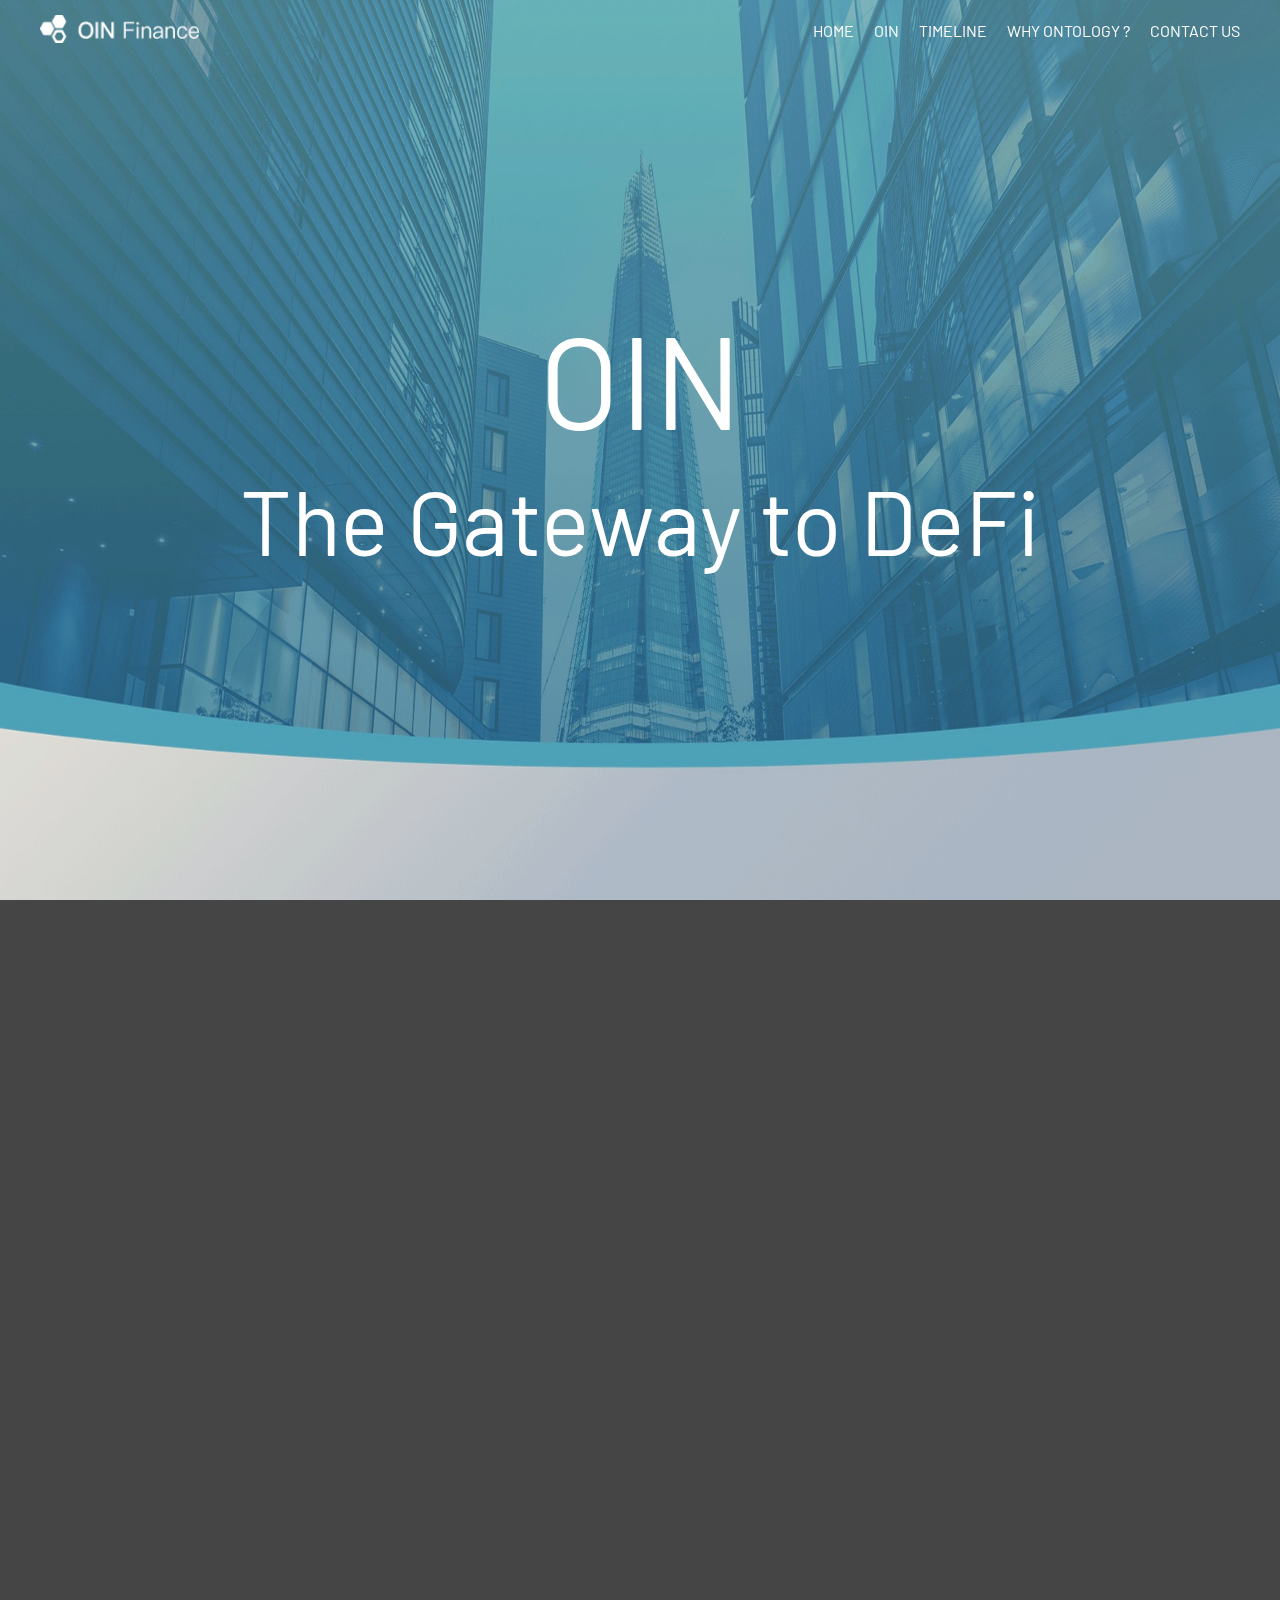
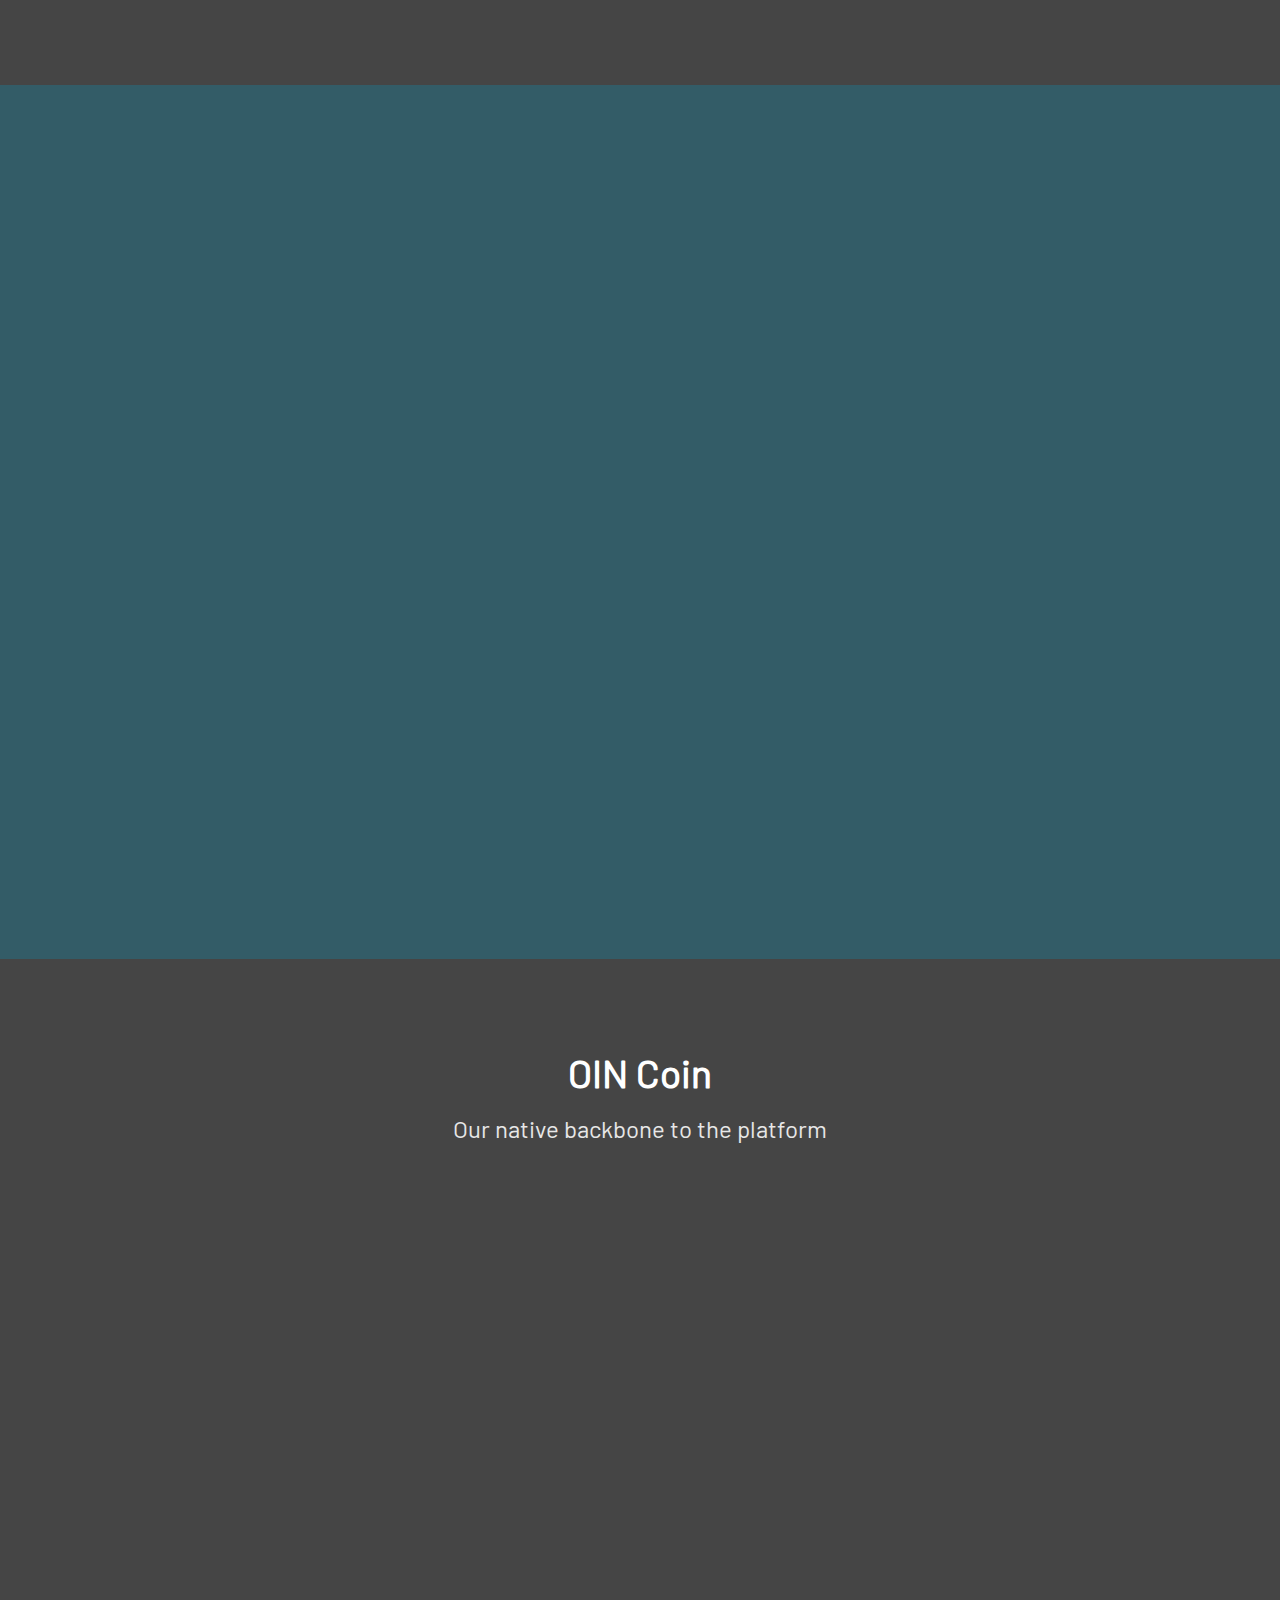
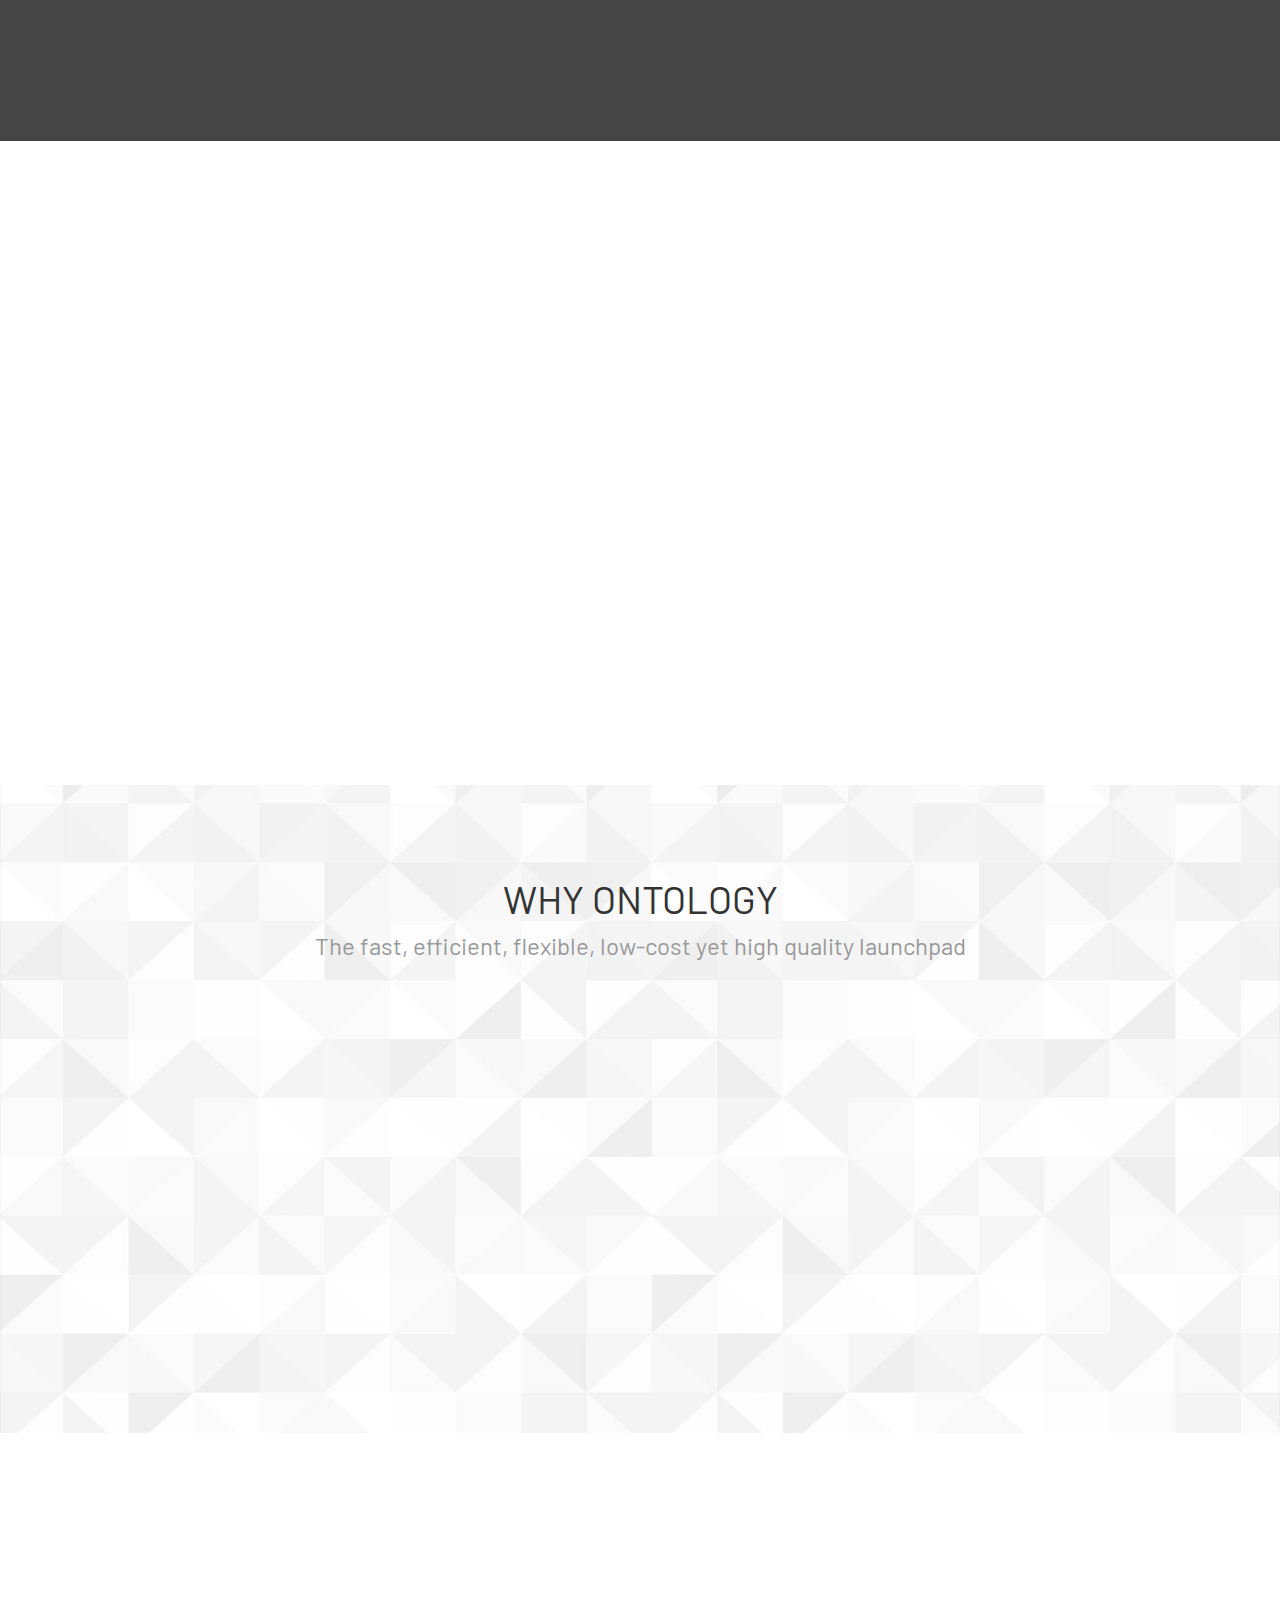
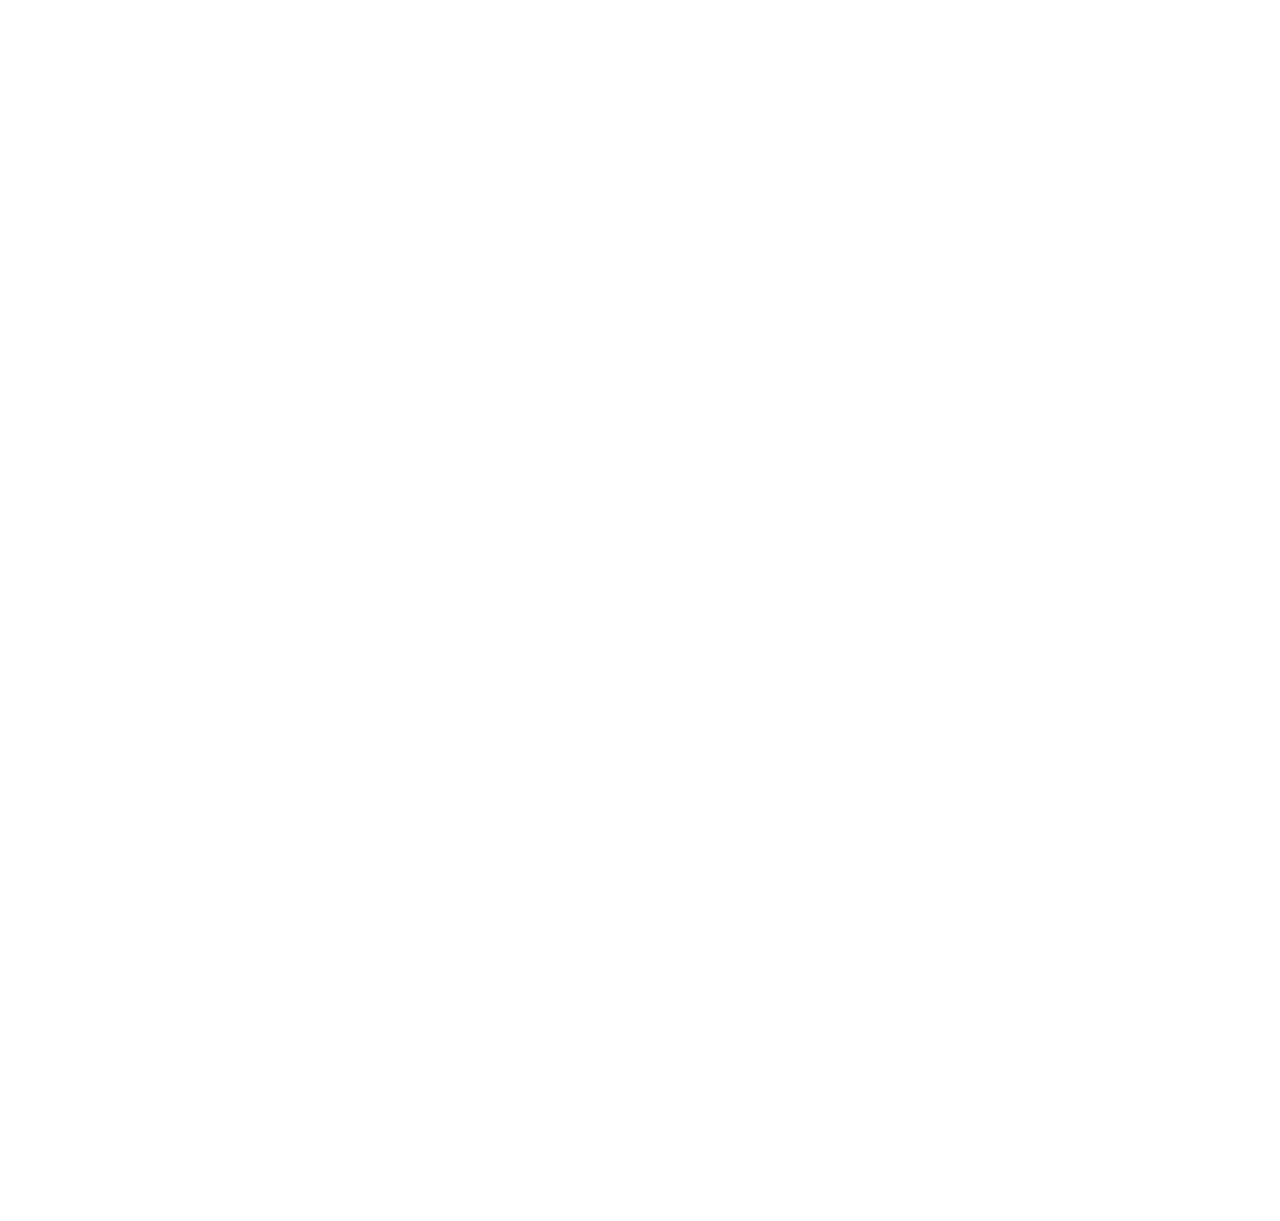
<file: oin_web/index.html>
<!DOCTYPE html>
<html>
	<head>
		<meta charset="utf-8" />
		<title></title>
		<link rel="stylesheet" type="text/css" href="css/aos.css" />
		<script src="https://apps.bdimg.com/libs/jquery/2.1.4/jquery.min.js">
		</script>
		<script src="js/aos.js"></script>
<!-- <meta name="viewport" content="width=device-width,initial-scale=1,minimum-scale=1,maximum-scale=1,user-scalable=no" /> -->
		<link rel="stylesheet" type="text/css" href="css/pc.css" />
		<!-- <link rel="stylesheet" type="text/css" href="css/mobile.css" media="screen and (min-width: 479px)" /> -->
	</head>
	<body>
		<div class="page">
			<div id="home"  class="top">
				<div class="flagtop">
					
				<div  data-aos="fade-up"  class="tabbar">
					<div class="tab_left">
						<img class="toplogo" src="./img/toplogo.png">
					</div>
					<div class="tab_right">
						<div><a href="#home">HOME</a></div>
						<div><a href="#oin">OIN</a></div>
						<div><a href="#timeline">TIMELINE</a></div>
						<div><a href="#ontology">WHY ONTOLOGY ?</a></div>
						<div><a href="#contact">CONTACT US</a> </div>
						
					</div>
				</div>
				</div>
				<div   class="content">
					
					
					<div  data-aos="fade-up" class="main_text">
						<div class="oin">OIN</div>
						<div class="explain">The Gateway to DeFi</div>
					</div>
				</div>
			</div>


	<!-- 第一页 -->
				<div id="oin" class="page_three">
					<div data-aos="fade-up" class="content">
						<div class="t_title">
							OIN Swap V1 & V2 Pool
						</div>
						<div class="t_subtitle">
							A simple provider of liquidity in a DEX package
						</div>
						<div class="three_main">
							<img src="./img/threebg.png">
							<div class="three_right">
								<div class="top_line">
									This will be the first DEX on ONT to trade ONT assets
								</div>
								<div class="top_line">
									Will follow a similar concept for UNISwap for V1, and open up to other platforms (i.e. ETH) for V2
								</div>
							</div>
						</div>
					</div>
				</div>

	<!-- 第二页 -->
				<div id="oin"  class="page_four">
					<div data-aos="fade-up" class="content">
						<div class="t_title">
							OIN-Lend
						</div>
						<div class="t_subtitle">
							The first lending platform on ONT, and the first to be cross-chain
						</div>
						<div class="four_main">
							<div class="four_left">
								<img class="f_left_img" src="img/four_left.png">
								<div class="f_explain_box">
									<div class="f_text">
										OIN-Chain is a Layer 2 Protocol.
									</div>
									<div class="f_text">
										Its first use case will be the cross-chain function of Ethereum assets to the Ontology ecosystem
									</div>
								</div>
							</div>

							<div class="four_right">
								<img class="f_right_img" src="img/four_right.png">
								<div class="f_explain_box longwidth">
									<div class="f_text longwidth">
										The OIN-DAO is the issuer of our native tokens, the OIN and USDO
									</div>
									<div class="f_text longwidth">
										Its first use case will be the cross-chain function of Ethereum assets to the Ontology ecosystem
									</div>
									<div class="f_text borderDark longwidth">
										Directive is to:
									</div>
									<div class="f_text longwidth">
										1. Manage and stabilize the USDO and thus the lending market
									</div>
									<div class="f_text longwidth">
										2. Govern the OIN platform and its constituents (E.g. set the ratio of payouts between staking and liquidity
										mining rewards)
									</div>
								</div>
							</div>
						</div>
					</div>
				</div>
	<!-- 第三页 -->
				<div   class="six_page">
					<div class="t_title">
						OIN Coin
					</div>
					<div class="t_subtitle">
						Our native backbone to the platform
					</div>
					<div data-aos="fade-up" class="content">
						<div class="six_main">
							<div class="six_view six1">
								 <img src="img/5.svg" >
								 <div class="six_title">COIN</div>
								 <div class="six_subtitle">
									 Used as collateral rewards, governance, and clearing compensation
									 
									</div>
							</div>
							<div class="six_view six2">
								 <img src="img/6.svg"  >
								 <div class="six_title">USDO</div>
								 <div class="six_subtitle">
									  The goal of the OIN-DAO is to ensure the stability of USDO’s peg to the US Dollar
									
									
							</div>
							</div>
							<div class="six_view six3">
								 <img src="img/7.svg">
								 <div class="six_title">SWAP</div>
								 <div class="six_subtitle">
									 Can be used to build liquidity pools on OIN-Swap
									 </div>
									
							</div>
							<div class="six_view six4">
								 <img src="img/8.svg" >
								 <div class="six_title  six_subtitle_color"> ISSUE&BURN</div>
								 <div class="six_subtitle six_subtitle_color ">
									When the market experiences a flash crash that results in the system becoming insolvent, it will issue and burn OIN on the market to maintain the USDO peg
									</div>
							</div>
						</div>
					</div>
				</div>
	<!-- 第四页 -->
				<div  data-aos="fade-up" class="five_page">
				
					<div class="content five_page_content">
						<div class="five_left">
							<view class="five_left_content">
								<view class="five_title">
									USDO
								</view>
								<view class="five_subtitle">
									Our native backbone to our financial services
								</view>
							</view>
						</div>
						<div class="five_right">
							<div class="five_list fivebg1">
								<img  src="img/1.svg" class="five_icon">
								<div class="five_explain">
									A USD stable coin with ONT as the collateral, backed by the Ontology PoS network and the great liquidity of ONT
								</div>
							</div>
							<div class="five_list">
								<img src="img/2.svg" class="five_icon">
								<div class="five_explain">
									The first decentralized stable coin on the ONT network
								</div>
							</div>
							<div class="five_list">
								<img style="width: 100px;height: 62px;" src="img/3.svg" class="five_icon">
								<div class="five_explain">
									
									ONT holders can collateralize their ONT to generate USDO
								</div>
							</div>
							<div class="five_list fivebg2">
								<img src="img/4.svg" class="five_icon">
								<div class="five_explain " style="padding-right: 20px;" >
									Clearing circuit breaker initially set at 180% collateralization
								</div>
							</div>
						</div>
					</div>
				</div>
			
			<div  id="ontology"  class="center">


				<div  data-data-aos="fade-up" data-aos-duration="600" class="content">
					<div class="c_title">
						WHY ONTOLOGY
					</div>
					<div class="c_explain">
						The fast, efficient, flexible, low-cost yet high quality launchpad
					</div>
					<div  data-aos="fade-up"  class="list_warp">
						<div class="list_view">
							<div class="list_left">
								<div class="list_title">UNCONGESTED NETWORK</div>
								<div class="list_subtitle bigsize"> 1 second transaction times</div>
							</div>
							<div class="list_right">
								<img class="pic_1" src="./img/1png.png">
							</div>
						</div>

						<div class="list_view list_r">
							<div class="list_left">
								<div class="list_title">LOW TRANSACTION FEES</div>
								<div class="list_subtitle bigsize"> Leveraging ONT’s <1￠ USD transaction fees</div> </div> <div class="list_right">
										<img class="pic_1" src="./img/2.png">
								</div>
							</div>
							<div class="list_view">
								<div class="list_left">
									<div class="list_title">CROSS-CHAIN CAPABILITY</div>
									<div class="list_subtitle">
										ONT will natively support cross-chain capabilitiesbr
										<br>
										Opens up access to the majority of the market and their applications
									</div>
								</div>
								<div class="list_right">
									<img class="pic_1" src="./img/3.png">
								</div>
							</div>
							<div class="list_view list_r">
								<div class="list_left">
									<div class="list_title">SIMPLE USER EXPERIENCE (UI)</div>
									<div class="list_subtitle">Keeping an ergonomic experience at the forefront of our thoughts</div>
								</div>
								<div class="list_right">
									<img class="pic_1" src="./img/4.png">
								</div>
							</div>
						</div>
					</div>
				</div>
			

			

			
				<!-- 第七页 -->
				<div id="timeline">

				<div  data-aos="fade-up" class="seven_page">
					<div class="content">
						<div class="seven_title">
							TIMELINE
						</div>
						<div class="seven_pic_box">
							<img class="seven_pic" src="img/sevenpic.png">
						</div>
					</div>
				</div>

				</div>
				<!-- 第八页 -->
				<div id="contact" data-aos="fade-up" class="eight_page">
					<div class="content">
						<div class="eight_title">
							NEWSLETTER
						</div>
						<div class="eight_subtitle">
							Stays updated on the latest news from OIN DeFi and more
						</div>
						<div class="eight_footer">
							<img class="email" src="img/email.png">
							<input placeholder="your@email.com" type="text">
							<img class="forward" src="img/forward.png">
						</div>
					</div>
				</div>
				<div data-aos="fade-up" class="nine_page">
					<div class="content">
						<div class="nine_main">
							<div class="nine_left_logo">
								<img  src="img/logo.png" class="footer_logo" >
								<div style="margin-top: 6px;" class="nine_text">© OIN DeFi 2020</div>
							</div>

							<div class="footer_right">
								<div class="nine_text ninebig">HOME</div>
								<div class="nine_text">ONTOLOGY</div>
								<div class="nine_text">OIN</div>
								<div class="nine_text">TIMLINE</div>
							</div>
							<div class="footer_right">
								<div class="nine_text ninebig" > OIN TECH  </div>
								<div class="nine_text">OIN SWAP</div>
								<div class="nine_text">OIN COIN</div>
								<div class="nine_text"> USDO</div>
								<div class="nine_text">  OIN-WALLET</div>
								<div class="nine_text">    OIN-LEND </div>
							</div>
							<div class="footer_right">
								<div class="nine_text ninebig"> ABOUT</div>
								<div class="nine_text">  CONTACT US</div>
								<div class="nine_text">partners or backed by</div>
								
							</div>
					</div>

					<div class="componentsinfo">
						© 2020. All rights reserved. OIN Labs-OIN.FINANCE
					</div>
					</div>
				</div>





			</div>


	</body>
</html>
<script type="text/javascript">
AOS.init();
var dom = document.getElementsByClassName('flagtop')[0]
window.onscroll = function() {

  var scrollTop = document.documentElement.scrollTop || document.body.scrollTop;
  if(scrollTop>100){
	  
	  dom.classList.add('movetab')
  }else{
	  dom.classList.remove('movetab')
  }
// if(/AppleWebKit.*mobile/i.test(navigator.userAgent) || (/MIDP|SymbianOS|NOKIA|SAMSUNG|LG|NEC|TCL|Alcatel|BIRD|DBTEL|Dopod|PHILIPS|HAIER|LENOVO|MOT-|Nokia|SonyEricsson|SIE-|Amoi|ZTE/.test(navigator.userAgent))){ 
// if(window.location.href.indexOf("?mobile")<0){ 
// try{ 
// if(/Android|webOS|iPhone|iPod|BlackBerry/i.test(navigator.userAgent)){ 
// setActiveStyleSheet("css/mobile.css"); 
// }else if(/iPad/i.test(navigator.userAgent)){ 
// window.location.href="平板页面"; 
// }else{ 
// setActiveStyleSheet("css/mobile.css"); 
// } 
// }catch(e){} 
// } 
// } 
}
var scrWidth = window.screen.width;   //获取当前分辨率的大小
if(scrWidth > 750){   //当分辨率为1920是应该引入的css
	var headHTML = document.getElementsByTagName('head')[0].innerHTML;
	headHTML    += '<link type="text/css" rel="stylesheet" href="css/pc.css">';
	document.getElementsByTagName('head')[0].innerHTML = headHTML;
}else {  //当分辨率为1366引入的css文件
	var headHTML = document.getElementsByTagName('head')[0].innerHTML;
	headHTML    += '<link type="text/css" rel="stylesheet" href="css/mobile.css">';
	document.getElementsByTagName('head')[0].innerHTML = headHTML;
}
</script>
</file>
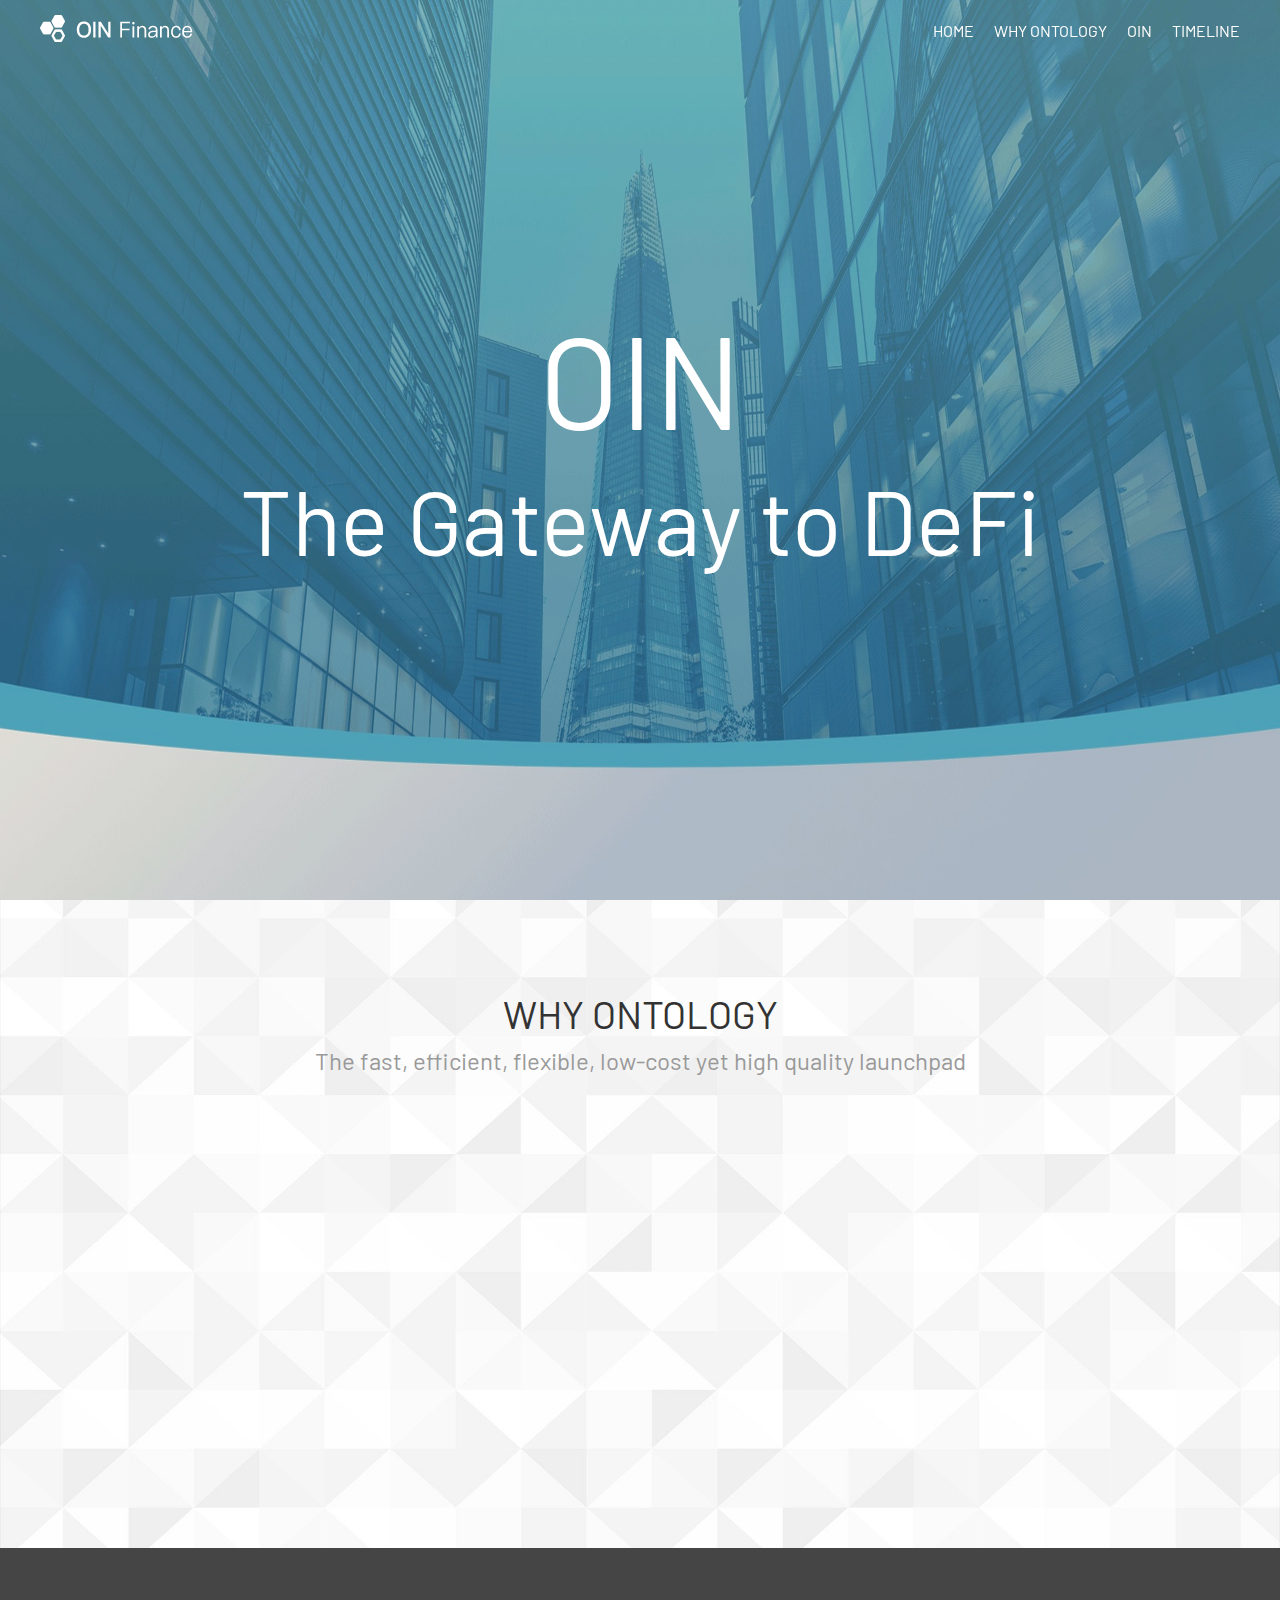
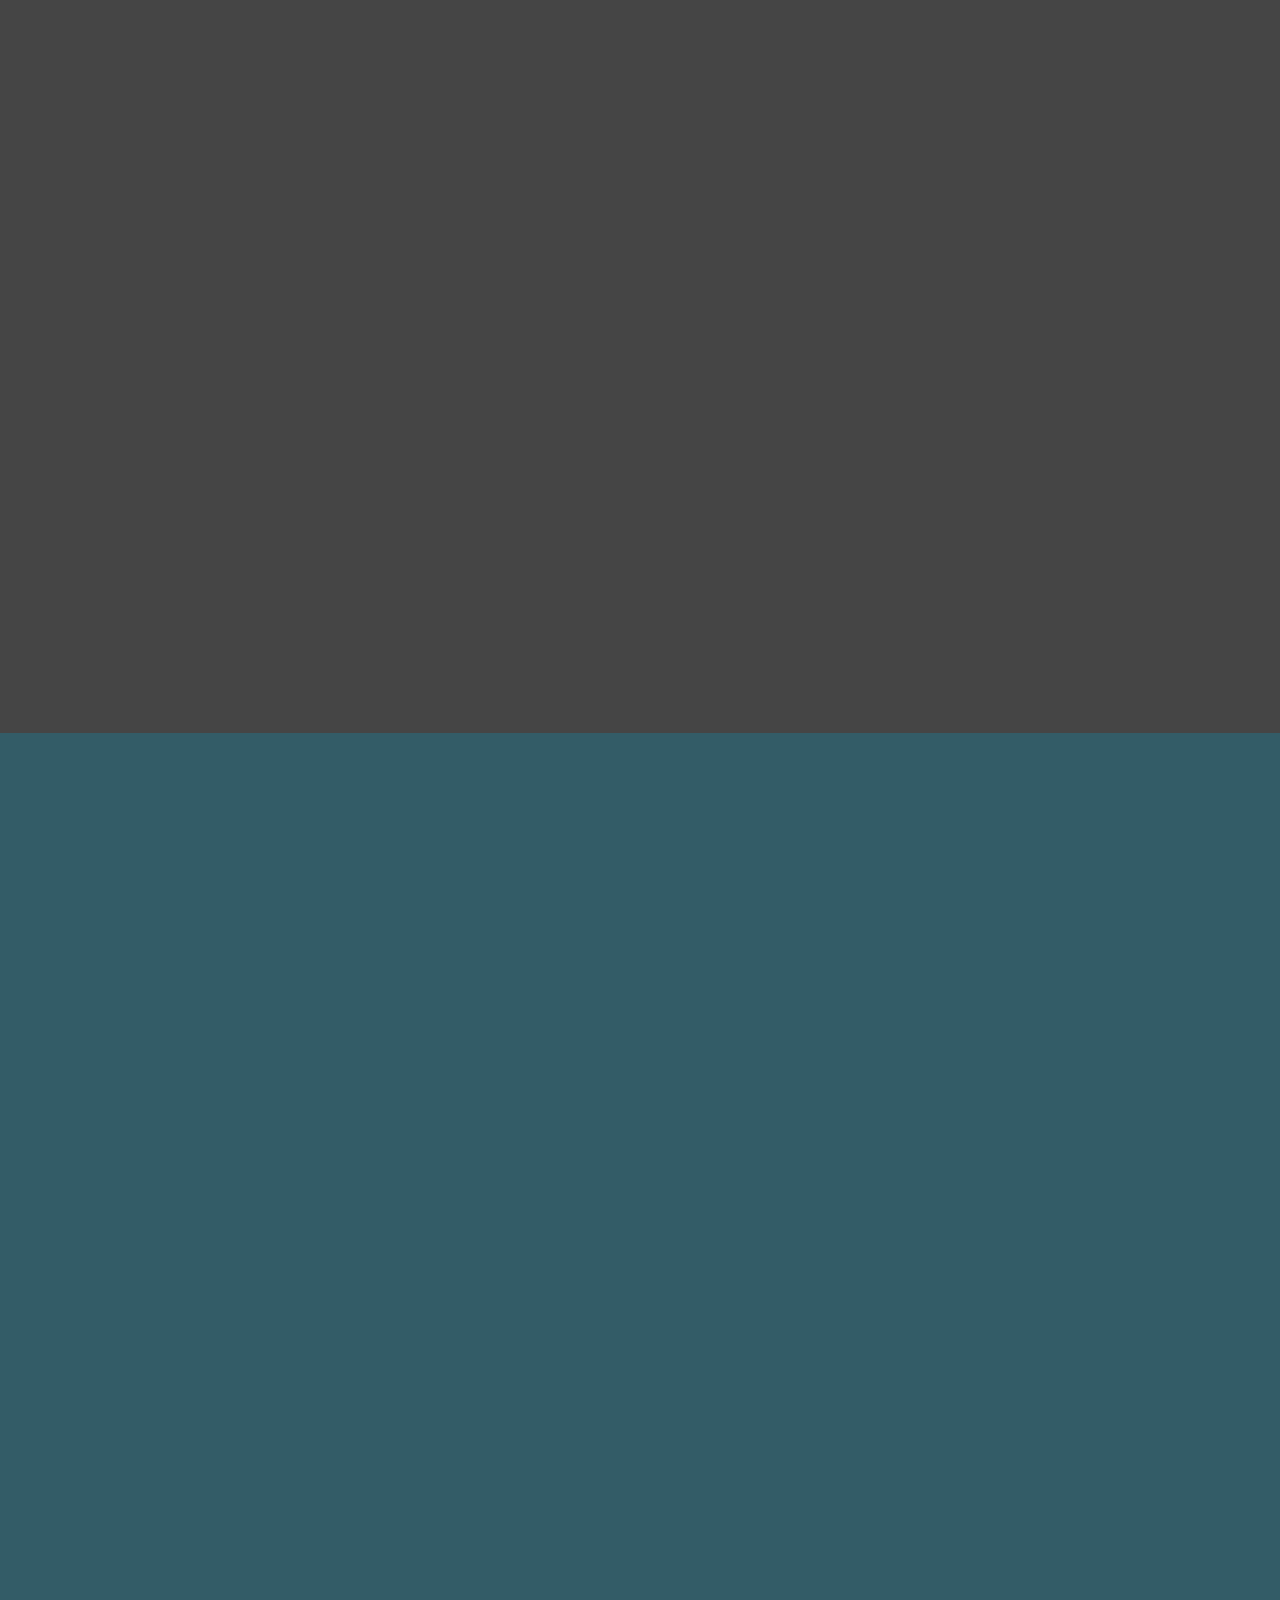
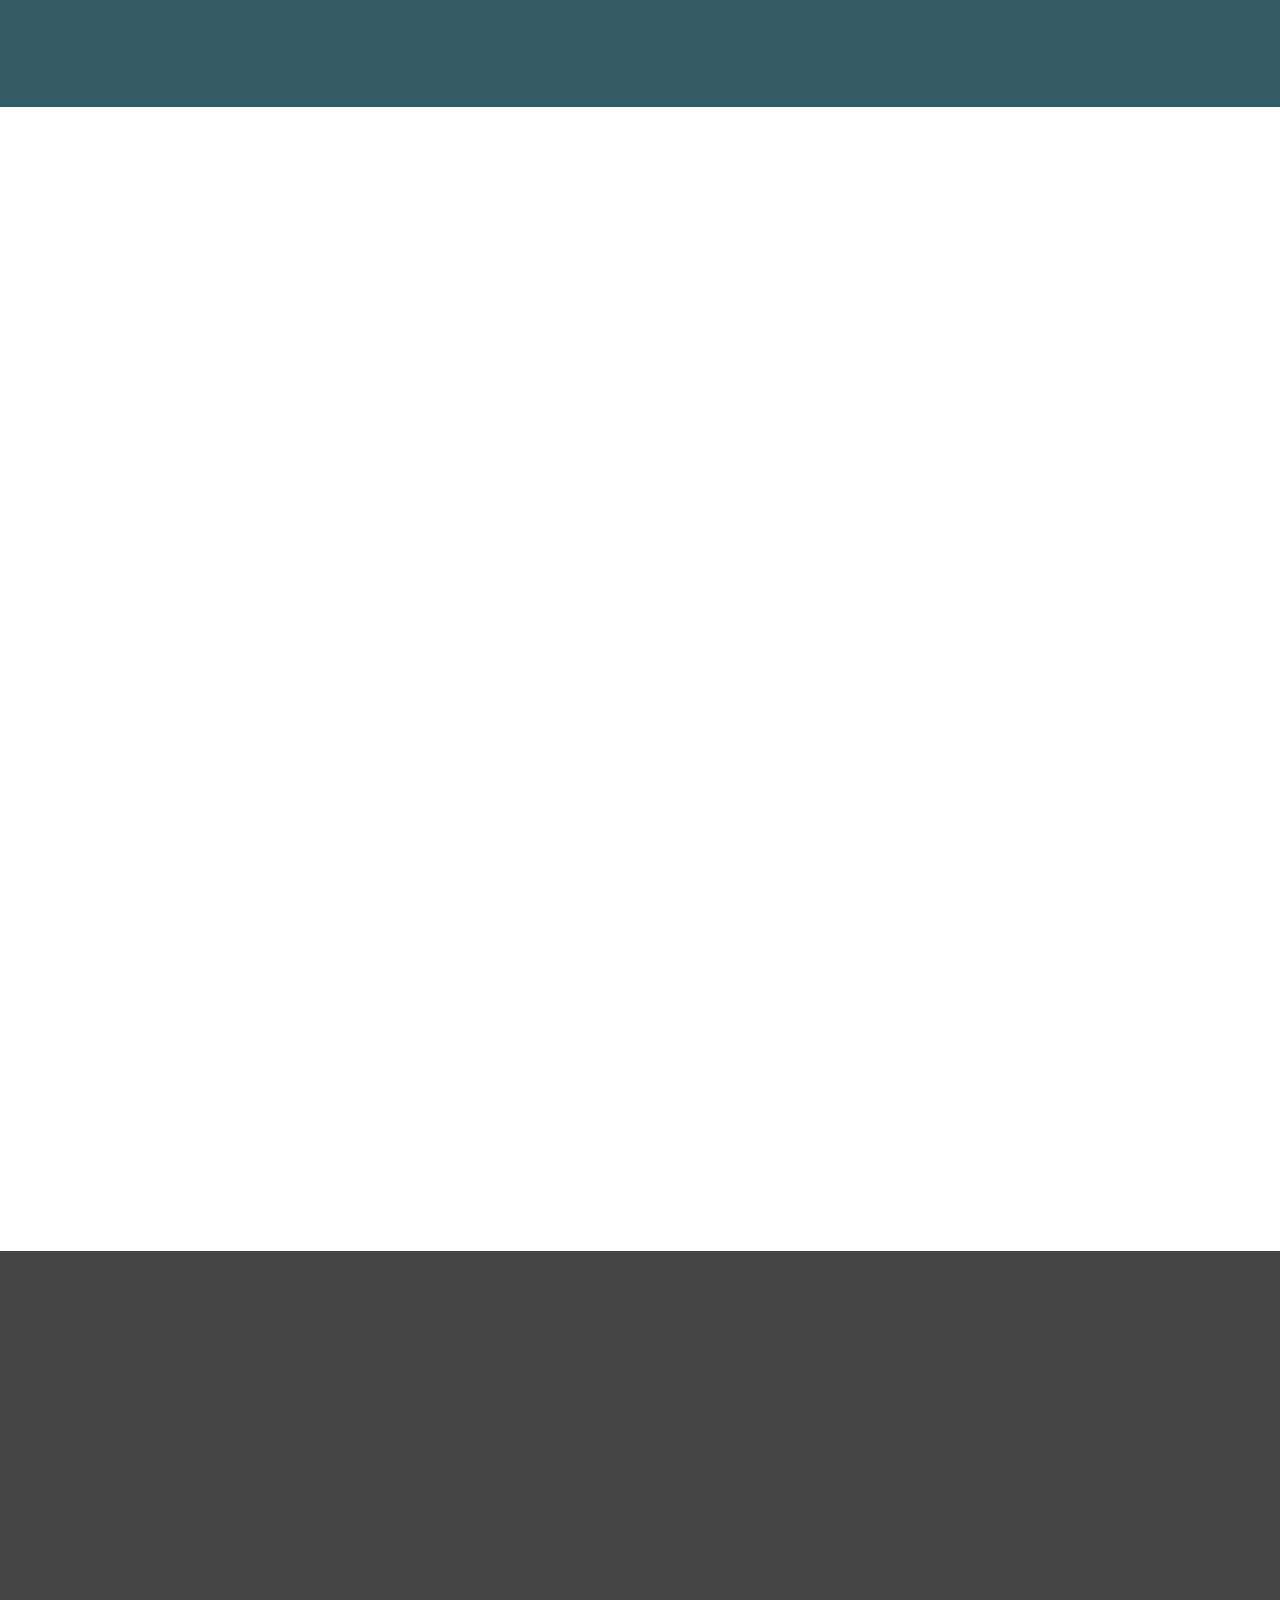
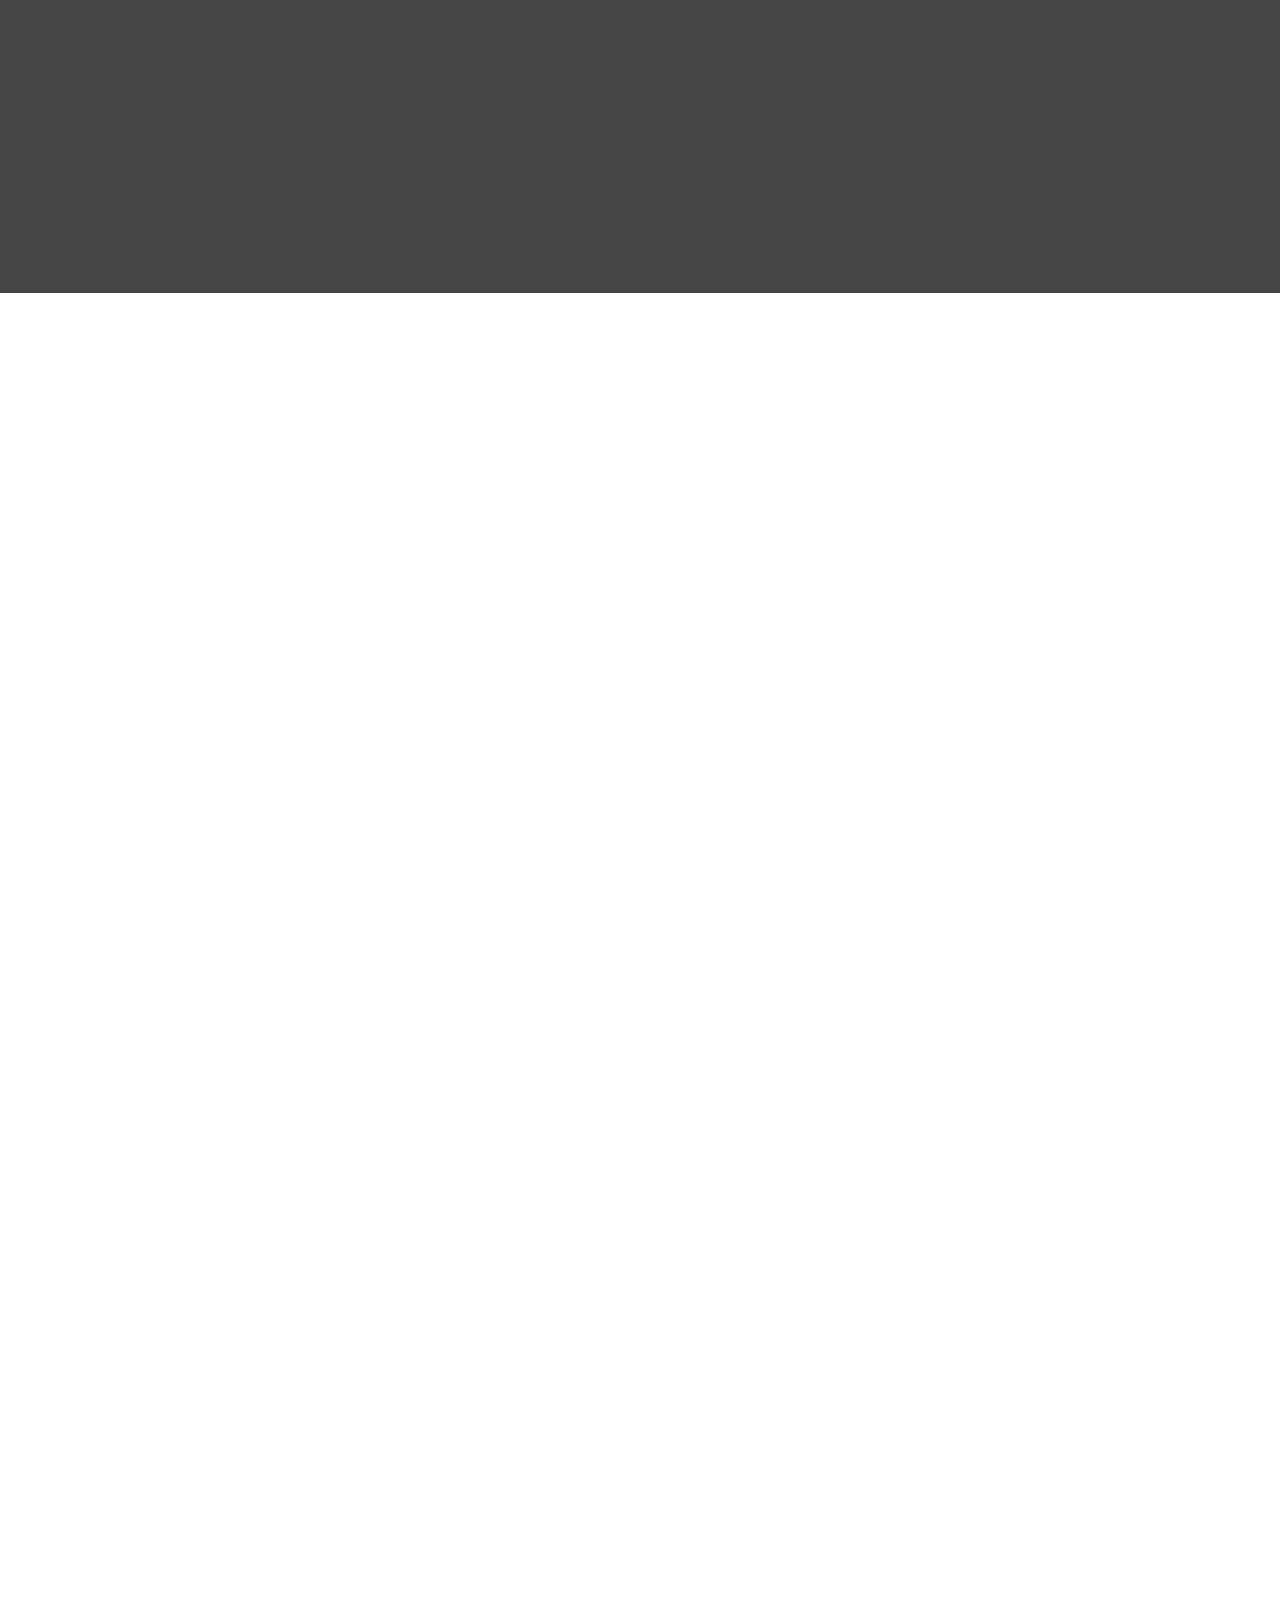
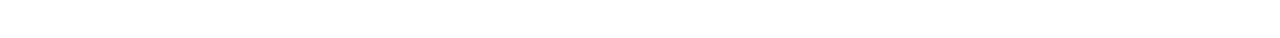
<file: oin_web/index - 副本.html>
<!DOCTYPE html>
<html>
	<head>
		<meta charset="utf-8" />
		<title></title>
		<link rel="stylesheet" type="text/css" href="css/aos.css" />
		<script src="https://apps.bdimg.com/libs/jquery/2.1.4/jquery.min.js">
		</script>
		<script src="js/aos.js"></script>

		<link rel="stylesheet" type="text/css" href="css/pc.css" media="screen and (min-width: 479px)" />
		<link rel="stylesheet" type="text/css" href="css/mobile.css" media="screen and (max-width: 479px)" />
	</head>
	<body>
		<div class="page">
			<div  class="top">
				<div   class="content">
					<div  data-aos="fade-up"  class="tabbar">
						<div class="tab_left">
							<img class=".toplogo" src="./img/toplogo.png">
						</div>
						<div class="tab_right">
							<div>HOME</div>
							<div>WHY ONTOLOGY</div>
							<div>OIN</div>
							<div>TIMELINE</div>
						</div>
					</div>
					<div  data-aos="fade-up" class="main_text">
						<div class="oin">OIN</div>
						<div class="explain">The Gateway to DeFi</div>
					</div>
				</div>
			</div>

			<div  class="center">


				<div  data-data-aos="fade-up" data-aos-duration="600" class="content">
					<div class="c_title">
						WHY ONTOLOGY
					</div>
					<div class="c_explain">
						The fast, efficient, flexible, low-cost yet high quality launchpad
					</div>
					<div  data-aos="fade-up"  class="list_warp">
						<div class="list_view">
							<div class="list_left">
								<div class="list_title">UNCONGESTED NETWORK</div>
								<div class="list_subtitle bigsize"> 1 second transaction times</div>
							</div>
							<div class="list_right">
								<img class="pic_1" src="./img/1png.png">
							</div>
						</div>

						<div class="list_view list_r">
							<div class="list_left">
								<div class="list_title">LOW TRANSACTION FEES</div>
								<div class="list_subtitle bigsize"> Leveraging ONT’s <1￠ USD transaction fees</div> </div> <div class="list_right">
										<img class="pic_1" src="./img/2.png">
								</div>
							</div>
							<div class="list_view">
								<div class="list_left">
									<div class="list_title">CROSS-CHAIN CAPABILITY</div>
									<div class="list_subtitle">
										ONT will natively support cross-chain capabilitiesbr
										<br>
										Opens up access to the majority of the market and their applications
									</div>
								</div>
								<div class="list_right">
									<img class="pic_1" src="./img/3.png">
								</div>
							</div>
							<div class="list_view list_r">
								<div class="list_left">
									<div class="list_title">SIMPLE USER EXPERIENCE (UI)</div>
									<div class="list_subtitle">Keeping an ergonomic experience at the forefront of our thoughts</div>
								</div>
								<div class="list_right">
									<img class="pic_1" src="./img/4.png">
								</div>
							</div>
						</div>
					</div>
				</div>
				<!-- 第三页 -->
				<div  class="page_three">
					<div data-aos="fade-up" class="content">
						<div class="t_title">
							OIN Swap V1 & V2 Pool
						</div>
						<div class="t_subtitle">
							A simple provider of liquidity in a DEX package
						</div>
						<div class="three_main">
							<img src="./img/threebg.png">
							<div class="three_right">
								<div class="top_line">
									This will be the first DEX on ONT to trade ONT assets
								</div>
								<div class="top_line">
									Will follow a similar concept for UNISwap for V1, and open up to other platforms (i.e. ETH) for V2
								</div>
							</div>
						</div>
					</div>
				</div>

				<!-- 第四页 -->
				<div  class="page_four">
					<div data-aos="fade-up" class="content">
						<div class="t_title">
							OIN-Lend
						</div>
						<div class="t_subtitle">
							The first lending platform on ONT, and the first to be cross-chain
						</div>
						<div class="four_main">
							<div class="four_left">
								<img class="f_left_img" src="img/four_left.png">
								<div class="f_explain_box">
									<div class="f_text">
										OIN-Chain is a Layer 2 Protocol.
									</div>
									<div class="f_text">
										Its first use case will be the cross-chain function of Ethereum assets to the Ontology ecosystem
									</div>
								</div>
							</div>

							<div class="four_right">
								<img class="f_right_img" src="img/four_right.png">
								<div class="f_explain_box">
									<div class="f_text">
										The OIN-DAO is the issuer of our native tokens, the OIN and USDO
									</div>
									<div class="f_text">
										Its first use case will be the cross-chain function of Ethereum assets to the Ontology ecosystem
									</div>
									<div class="f_text borderDark">
										Directive is to:
									</div>
									<div class="f_text">
										1. Manage and stabilize the USDO and thus the lending market
									</div>
									<div class="f_text">
										2. Govern the OIN platform and its constituents (E.g. set the ratio of payouts between staking and liquidity
										mining rewards)
									</div>
								</div>
							</div>
						</div>
					</div>
				</div>

				<!-- 第五页 -->
				<div data-aos="fade-up" class="">
					<div class="content five_page">
						<div class="five_left">

							<view class="five_left_content">
								<view class="five_title">
									USDO
								</view>
								<view class="five_subtitle">
									Our native backbone to our financial services
								</view>
							</view>
						</div>
						<div class="five_right">
							<div class="five_list fivebg1">
								<img src="img/1.png" class="five_icon">
								<div class="five_explain">
									A USD stable coin with ONT as the collateral, backed by the Ontology PoS network and the great liquidity of ONT
								</div>
							</div>
							<div class="five_list">
								<img src="img/five2.png" class="five_icon">
								<div class="five_explain">
									The first decentralized stable coin on the ONT network
								</div>
							</div>
							<div class="five_list">
								<img src="img/five3.png" class="five_icon">
								<div class="five_explain">
									
									ONT holders can collateralize their ONT to generate USDO
								</div>
							</div>
							<div class="five_list fivebg2">
								<img src="img/five4.png" class="five_icon">
								<div class="five_explain">
									Clearing circuit breaker initially set at 180% collateralization
								</div>
							</div>
						</div>
					</div>
				</div>
				<!-- 第六页 -->
				<div  class="six_page">
					<div data-aos="fade-up" class="content">
						<div class="six_main">
							<div class="six_view six1">
								 <img src="img/five2.png" >
								 <div class="six_title">OIN Coin</div>
								 <div class="six_subtitle">
									 Our native backbone to the platform
									 
									</div>
							</div>
							<div class="six_view six2">
								 <img src="img/five2.png" >
								 <div class="six_title">COIN</div>
								 <div class="six_subtitle">
									 Used as collateral rewards, governance, and clearing compensation
									
									
							</div>
							</div>
							<div class="six_view six3">
								 <img src="img/five2.png" >
								 <div class="six_title">USDO</div>
								 <div class="six_subtitle">
									 The goal of the OIN-DAO is to ensure the stability of USDO’s peg to the US Dollar
									 </div>
									
							</div>
							<div class="six_view six4">
								 <img src="img/five2.png" >
								 <div class="six_title">SWAP</div>
								 <div class="six_subtitle">
									 Can be used to build liquidity pools on OIN-Swap
									 ISSUE&BURN
									
									When the market experiences a flash crash that results in the system becoming insolvent, it will issue and burn OIN on the market to maintain the USDO peg
									</div>
							</div>
						</div>
					</div>
				</div>
				<!-- 第七页 -->
				<div data-aos="fade-up" class="seven_page">
					<div class="content">
						<div class="seven_title">
							TIMELINE
						</div>
						<div class="seven_pic_box">
							<img class="seven_pic" src="img/sevenpic.png">
						</div>
					</div>
				</div>
				<!-- 第八页 -->
				<div data-aos="fade-up" class="eight_page">
					<div class="content">
						<div class="eight_title">
							NEWSLETTER
						</div>
						<div class="eight_subtitle">
							Stays updated on the latest news from OIN DeFi and more
						</div>
						<div class="eight_footer">
							<img class="email" src="img/email.png">
							<input placeholder="your@email.com" type="text">
							<img class="forward" src="img/forward.png">
						</div>
					</div>
				</div>
				<div data-aos="fade-up" class="nine_page">
					<div class="content">
						<div class="nine_main">
							<img src="img/logo.png" class="footer_logo" >
							<div class="footer_right">
								<div class="nine_text">HOME</div>
								<div class="nine_text">ONTOLOGY</div>
								<div class="nine_text">OIN</div>
								<div class="nine_text">TIMLINE</div>
							</div>
							<div class="footer_right">
								<div class="nine_text">OIN SWAP</div>
								<div class="nine_text">OIN COIN</div>
								<div class="nine_text"> USDO</div>
								<div class="nine_text">  OIN-WALLET</div>
								<div class="nine_text">    OIN-LEND </div>
							</div>
							<div class="footer_right">
								<div class="nine_text">  CONTACT US</div>
								
							</div>
						</div>
					<div class="componentsinfo">
						© 2020. All rights reserved. OIN Labs-OIN.FINANCE
					</div>
					</div>
				</div>





			</div>


	</body>
</html>
<script type="text/javascript">
AOS.init();

</script>
</file>
<file: oin_web/css/pc.css>
*{
padding: 0;
margin: 0;

}

a:link,
a:visited,

a{
  color: #fff;
  text-decoration: none;
}
@font-face{
    font-family: 'Barlow-Regular';  src: url('./Barlow-Regular.woff2');
  
}
body{
	 font-family:'Barlow-Regular';
	overflow-x: hidden;
}
.top{
	width: 100vw;
	height: 100vh;
	background: url('../img/banner.jpg') no-repeat;
	background-size: 100% 100%;
}
.content{
	width: 1200px;
	margin: 0 auto;
}
	
.tabbar{
	width: 1200px;
	margin: 0 auto;
	padding: 15px 0;
	display: flex;
	align-items: center;
	justify-content: space-between;
	color: #fff;
	background: 0;
	font-size: 16px;
	transition: all 0.6s ease-in-out;
}
.flagtop{
	z-index: 100;
	position: fixed;
	top: 0;
	width: 100%;
}
.movetab{
	
	/* width: 100%; */
/* 	position: fixed;
	top: 0; */
	background: rgba(0,0,0,.7);
	color: #333333;
	transition: all 0.8s ease-in-out;
}
.toplogo{
	width: 160px;
	height: 28px;
}
.tab_right{
	display: flex;
}
	
.tab_right div{
	cursor: pointer;
	margin-left: 20px;
	transition: all 0.3s ease-in-out;
}
.tab_right div:hover{
	color: #e6e6e6;
	transition: all 0.3s ease-in-out;
}
.main_text{
	text-align: center;
	color: #fff;
	position: absolute;
	width: 100%;
	left: 0;
	right: 0;
	margin:  auto;
	
	top: calc(50vh - 150px) ;
	/* margin-top: calc(50% - 116px); */
	/* margin-top: 37vh; */
}
.oin{
	font-size: 8.125rem;
}
.explain{
	margin-top:1vh;
	font-size: 5.6875rem;
}


/* 第二块区域 */
.center{
	width: 100vw;
	
	background: url('../img/gezi.jpg') no-repeat;
	background-size: 100% 100%;
}
.c_title{
	text-align: center;
	padding-top: 10vh;
	color: #333;
	font-size: 2.425rem;
}
.c_explain{
	text-align: center;
	font-size: 1.5rem;
	color: #999;
	margin-top: 1vh;
}
.list_warp{
	padding: 0 2.5rem;
	padding-bottom: 12vh;
	
	margin-top: 3vh;
	display: flex;
	justify-content: space-between;
	flex-wrap: wrap;
}
.list_view{
	margin-top: 8vh;
	width: 50%;
	display: flex;
	align-items:center;
}
.list_r{
	justify-content:flex-end;
}
.list_left{
	width: 60%;
}
.pic_1{
	width: 8vh;
	height:8vh;
}
.list_left{
	margin-right:1.9vw;
}
.list_title{
	font-weight: bold;
	color: rgb(66, 149, 200);
}
.list_subtitle{
	font-size: 1.0625rem;
	margin-top: 1.25rem;
	color: #666;
	/* font-weight: bold; */
}
	
.bigsize{
	/* font-weight: bold; */
}
/* 第三部分 */
.page_three{
	/* height: 100vh; */
	padding-bottom: 9vh;
	background: rgb(69,69,69);
}
.six_page{

	background: rgb(69,69,69);
}
.three_main{
	justify-content: center;
	margin-top: 10vh;
	display: flex;
	
}
.three_main img{
	width: 850px;
	height: 430px;
	margin-right: 40px;
}

@media screen and  (min-width:300px) and (max-width:900px) {
    .three_main {
        flex-wrap: wrap;
    }
}
.three_right{
	padding-top: 30px;
	color: #fff;
	width: 300px;

}

.top_line{
	margin-top: 50px;
	position: relative;
}
.top_line::after{
	content: '';
	position: absolute;
	top: -10px;
	width: 70px;
	height: 2px;
	left: 0;
	background: rgb(51,92,103);
}
.borderDark{
	top: 10px;
	position: relative;
}
.borderDark::after{
	content: '';
	position: absolute;
	width: 70px;
	height: 2px;
	top: -8px;
	left: 0;
	background: #333;
}
.t_title{
	padding-top: 10vh;
	color: #fff;
	font-size: 2.425rem;
	font-weight: bold;
	text-align: center;
}
.t_subtitle{
	color: #e7e7e7;
	margin-top: 2vh;
	text-align: center;
	font-size: 1.5rem;
}
.page_four{
	background: rgb(51,92,103) ;
	padding-bottom: 5vh;
}
.f_left_img{
	width: 600px;
	height: 293px;
}
.f_right_img{
	width: 600px;
	height: 290px;
}
.four_main{
	margin-top: 10vh;
	justify-content: center;
	display: flex;
	padding-bottom:8vh;
}
@media screen and  (min-width:300px) and (max-width:900px) {
    .four_main {
        flex-wrap: wrap;
    }
}
.four_left{
	margin-right:4vh ;
}

.f_explain_box{
	margin: 0 auto;
	padding-left: 30px;
	text-align: left;
	/* padding-left: 100px; */
	width: 300px;
	text-align: center;
	color: #fff;
}
.f_text{
	text-align: left;
	width: 300px;
	font-size: 17px;
	margin-top: 10px;
}
.longwidth{
	width: 600px;
	
}

.five_page{
	background: url('../img/fivebg.jpg') ;
	padding: 8vh 0 ;

   
}

.five_page_content{
	
	display: flex;
	/* justify-content: center; */
}
.five_left{
	width: 50%;
}
.five_right{
	width: 50%;
}
.five_left{
	/* background: url('img/fivebg.png') no-repeat; */
	background: url(../img/fivebg.png);
	background-size: 100% 100%;
	height: 500px;
	position: relative;
}
.five_left_content{
	width: 250px;
	position: absolute;
	left: 0;
	right: 0;
	height: 100px;
	bottom: 0;
	top: 0;
	margin: auto;
}
.five_title{
	position: relative;
	display: block;
	color: #333333;
	font-size: 34px;
	font-weight: bold;
}
.five_title::after{
	content: '';
	position: absolute;
	width: 70px;
	height: 2px;
	bottom: -8px;
	left: 0;
	background: rgb(51,92,103);
}
.five_right{
	flex-wrap: wrap;
	display: flex;
	
}
.five_list{
	background: #fff;
	text-align: center;
	width: 50%;
	height: 250px;

	
}
.five_icon{
	width: 60px;
	height: 60px;
	margin: 50px auto 16px;
}
	
.five_explain{
	font-size: 17px;
	color: #666;
	padding: 0 40px;
	text-align: left;
}
.fivebg1{
	color: #E7E7E7;
	background: rgb(121,186,199);
}
.fivebg2{
	color: #E7E7E7;
	background: rgb(122,123,124);
}
.fivebg1 .five_explain,.fivebg2 .five_explain{
	color: #e7e7e7;
}
.five_subtitle{
	color: #666;
	margin-top: 18px;
	display: block;
	font-size: 17px;
}
/* 第六页 */
.six_main{
	display: flex;
	padding: 8vh 0 12vh;
}
.six_view{
	text-align: center;
	padding: 60px 30px;
	width: 25%;
	}
	.six_view img{
		width: 60;
		height: 60px;
	}
	.six_title{
		color:#333 ;
		font-size: 26px;
		margin-top: 20px;
	}
	.six_subtitle{
		margin-top: 30px;
		color:#666666 ;
		font-size: 18px;
	}
	.six_subtitle_color{
		color: #181818 !important;
	}
	.six1{
		background:rgb(253,205,66) ;
	}
		
	.six2{
		background:#fff ;
	}
	.six3{
		color: #fff ;
		background: rgb(51,92,103);
	}
	.six4{
		background: rgb(208, 208, 208);
		color: #fff;
	}
	.six3 .six_title,.six3 .six_subtitle{
		color: #fff;
	}
	.six4 .six_title,.six4 .six_subtitle{
		color: #fff;
	}
/* 第七页 */
.seven_title{
	text-align: center;
	padding-top: 80px;
	color: #333;
	font-weight: bold;
	font-size: 28px;
	

}
.seven_pic{
	width: 850px;
	height: 504px;
	
}
.seven_pic_box{
	margin: 20px 0 70px;
	display: flex;
	justify-content: center;
}
.eight_page{
	
	padding: 5.5vh 0;
background: linear-gradient(to right,rgb(68,156,173),rgb(44,94,102));
color: #fff;
}
.eight_title{
	font-size: 24px;
	color: #fff;
	text-align: center;
}
.eight_subtitle{
	font-size: 18px;
	color: #E7E7E7;
	text-align: center;
	margin-top: 20px;
}
.eight_footer{
	padding: 10px 16px;
	display: flex;
	
	background: #fff;
	width: 600px;
	margin: 0 auto;
	margin-top: 25px;
	border-radius: 2px;
}
.email{
	margin-right: 20px;
	width: 24px;
	height: 16px;
}
.forward{
	width: 22px;
	height: 18px;
	margin-left: auto;
}
.eight_footer input{
	flex: 1;
	font-size: 16px;
	outline: none;
	border: none;

}
/* 第九页 */
	
.nine_main{
	display: flex;

	padding-top: 60px;
}
.nine_left_logo{
	margin-right: 200px;
}

.footer_logo{
	margin-bottom: 8px;
	width: 160px;
	margin-right: 60px;
	height: 28px;
}
.footer_right{
	font-size: 16px;
	color: #666;
	margin-right: 60px;
}
.componentsinfo{
	text-align: center;
	color: #666;
	padding-bottom: 20px;
	margin-top: 60px;
}
.ninebig{
	color: #333;
	padding-bottom: 14px;
	font-weight: bold;
}
.nine_text{
	margin-bottom: 10px;
}
</file>
<file: oin_web/css/mobile.css>
*{
padding: 0;
margin: 0;

}

a:link,
a:visited,

a{
  color: #fff;
  text-decoration: none;
}
@font-face{
    font-family: 'Barlow-Regular';  src: url('./Barlow-Regular.woff2');
  
}
body{
	 font-family:'Barlow-Regular';
	overflow-x: hidden;
}
.top{
	width: 100vw;
	height: 100vh;
	background: url('../img/banner.jpg') no-repeat;
	background-size: 100% 100%;
}
.content{
	width: auto;
	margin: 0 auto;
}
	
.tabbar{
	width: auto;
	margin: 0 auto;
	padding: 15px;
	display: flex;
	align-items: center;
	justify-content: space-between;
	color: #fff;
	background: 0;
	font-size: 16px;
	transition: all 0.6s ease-in-out;
}
.flagtop{
	z-index: 100;
	position: fixed;
	top: 0;
	width: 100%;
}
.movetab{
	
	/* width: 100%; */
/* 	position: fixed;
	top: 0; */
	background: rgba(0,0,0,.7);
	color: #333333;
	transition: all 0.8s ease-in-out;
}
.toplogo{
	width: auto;
	height: 40px;
	margin-left: 25px;
}
.tab_right{
	display: flex;
}
	
.tab_right div{
	cursor: pointer;
	margin-left: 20px;
	transition: all 0.3s ease-in-out;
}
.tab_right div:hover{
	color: #e6e6e6;
	transition: all 0.3s ease-in-out;
}
.main_text{
	text-align: center;
	color: #fff;
	position: absolute;
	width: 100%;
	left: 0;
	right: 0;
	margin:  auto;
	
	top: calc(50vh - 150px) ;
	/* margin-top: calc(50% - 116px); */
	/* margin-top: 37vh; */
}
.oin{
	font-size: 8.125rem;
}
.explain{
	margin-top:1vh;
	font-size: 5.6875rem;
}


/* 第二块区域 */
.center{
	width: 100vw;
	
	background: url('../img/gezi.jpg') no-repeat;
	background-size: 100% 100%;
}
.c_title{
	text-align: center;
	padding-top: 10vh;
	color: #333;
	font-size: 2.425rem;
}
.c_explain{
	text-align: center;
	font-size: 1.5rem;
	color: #999;
	margin-top: 1vh;
}
.list_warp{
	padding: 0 2.5rem;
	padding-bottom: 12vh;
	
	margin-top: 3vh;
	display: flex;
	justify-content: space-between;
	flex-wrap: wrap;
}
.list_view{
	margin-top: 8vh;
	width: 50%;
	display: flex;
	align-items:center;
}
.list_r{
	justify-content:flex-end;
}
.list_left{
	width: 60%;
}
.pic_1{
	width: 9vh;
	height:8vh;
}
.list_left{
	margin-right:1vw;
}
.list_title{
	font-weight: bold;
	color: rgb(66, 149, 200);
}
.list_subtitle{
	font-size: 1.0625rem;
	margin-top: 1.25rem;
	color: #666;
	font-weight: bold;
}
	
.bigsize{
	font-weight: bold;
}
/* 第三部分 */
.page_three{
	/* height: 100vh; */
	padding-bottom: 9vh;
	background: rgb(69,69,69);
}
.six_page{

	background: rgb(69,69,69);
}
.three_main{
	justify-content: center;
	margin-top: 10vh;
	display: flex;
	flex-wrap: wrap;
}
.three_main img{
	width: 850px;
	height: 430px;
	margin-right: 40px;
}
.three_right{
	padding-top: 30px;
	color: #fff;
	width: 300px;

}

.top_line{
	margin-top: 50px;
	position: relative;
}
.top_line::after{
	content: '';
	position: absolute;
	top: -10px;
	width: 70px;
	height: 2px;
	left: 0;
	background: rgb(51,92,103);
}
.borderDark{
	top: 10px;
	position: relative;
}
.borderDark::after{
	content: '';
	position: absolute;
	width: 70px;
	height: 2px;
	top: -8px;
	left: 0;
	background: #333;
}
.t_title{
	padding-top: 10vh;
	color: #fff;
	font-size: 2.425rem;
	font-weight: bold;
	text-align: center;
}
.t_subtitle{
	color: #e7e7e7;
	margin-top: 2vh;
	text-align: center;
	font-size: 1.5rem;
}
.page_four{
	background: rgb(51,92,103) ;
	padding-bottom: 5vh;
}
.f_left_img{
	width: 600px;
	height: 293px;
}
.f_right_img{
	width: 600px;
	height: 290px;
}
.four_main{
	margin-top: 10vh;
	justify-content: center;
	display: flex;
	padding-bottom:8vh;
        flex-wrap: wrap;
}
.four_left{
	margin-right:4vh ;
}

.f_explain_box{
	margin: 0 auto;
	padding-left: 30px;
	text-align: left;
	/* padding-left: 100px; */
	width: 300px;
	text-align: center;
	color: #fff;
}
.f_text{
	text-align: left;
	width: 300px;
	font-size: 17px;
	margin-top: 10px;
}
.longwidth{
	width: 600px;
	
}

.five_page{
	background: url('../img/fivebg.jpg') ;
	padding: 8vh 0 ;

   
}

.five_page_content{
	
	display: flex;
	/* justify-content: center; */
}
.five_left{
	width: 50%;
}
.five_right{
	width: 50%;
}
.five_left{
	/* background: url('img/fivebg.png') no-repeat; */
	background: url(../img/fivebg.png);
	background-size: 100% 100%;
	height: 500px;
	position: relative;
}
.five_left_content{
	width: 250px;
	position: absolute;
	left: 0;
	right: 0;
	height: 100px;
	bottom: 0;
	top: 0;
	margin: auto;
}
.five_title{
	position: relative;
	display: block;
	color: #333333;
	font-size: 34px;
	font-weight: bold;
}
.five_title::after{
	content: '';
	position: absolute;
	width: 70px;
	height: 2px;
	bottom: -8px;
	left: 0;
	background: rgb(51,92,103);
}
.five_right{
	flex-wrap: wrap;
	display: flex;
	
}
.five_list{
	background: #fff;
	text-align: center;
	width: 50%;
	height: 250px;

	
}
.five_icon{
	width: 60px;
	height: 60px;
	margin: 50px auto 16px;
}
	
.five_explain{
	font-size: 17px;
	color: #666;
	padding: 0 30px;
	text-align: left;
}
.fivebg1{
	color: #E7E7E7;
	background: rgb(121,186,199);
}
.fivebg2{
	color: #E7E7E7;
	background: rgb(122,123,124);
}
.fivebg1 .five_explain,.fivebg2 .five_explain{
	color: #e7e7e7;
}
.five_subtitle{
	color: #666;
	margin-top: 18px;
	display: block;
	font-size: 17px;
}
/* 第六页 */
.six_main{
	display: flex;
	padding: 8vh 0 12vh;
}
.six_view{
	text-align: center;
	padding: 60px 30px;
	width: 25%;
	}
	.six_view img{
		width: 60;
		height: 60px;
	}
	.six_title{
		color:#333 ;
		font-size: 26px;
		margin-top: 20px;
	}
	.six_subtitle{
		margin-top: 30px;
		color:#666666 ;
		font-size: 18px;
	}
	.six1{
		background:rgb(253,205,66) ;
	}
		
	.six2{
		background:#fff ;
	}
	.six3{
		color: #fff ;
		background: rgb(51,92,103);
	}
	.six4{
		background: rgb(208, 208, 208);
		color: #fff;
	}
	.six3 .six_title,.six3 .six_subtitle{
		color: #fff;
	}
	.six4 .six_title,.six4 .six_subtitle{
		color: #fff;
	}
/* 第七页 */
.seven_title{
	text-align: center;
	padding-top: 80px;
	color: #333;
	font-weight: bold;
	font-size: 28px;
	

}
.seven_pic{
	width: 850px;
	height: 504px;
	
}
.seven_pic_box{
	margin: 20px 0 70px;
	display: flex;
	justify-content: center;
}
.eight_page{
	
	padding: 5.5vh 0;
background: linear-gradient(to right,rgb(68,156,173),rgb(44,94,102));
color: #fff;
}
.eight_title{
	font-size: 24px;
	color: #fff;
	text-align: center;
}
.eight_subtitle{
	font-size: 15px;
	color: #E7E7E7;
	text-align: center;
	margin-top: 20px;
}
.eight_footer{
	padding: 10px 16px;
	display: flex;
	
	background: #fff;
	width: 600px;
	margin: 0 auto;
	margin-top: 25px;
	border-radius: 2px;
}
.email{
	margin-right: 20px;
	width: 24px;
	height: 16px;
}
.forward{
	width: 22px;
	height: 18px;
	margin-left: auto;
}
.eight_footer input{
	flex: 1;
	font-size: 16px;
	outline: none;
	border: none;

}
/* 第九页 */
	
.nine_main{
	display: flex;
	padding-top: 60px;
	padding-left: 130px;
}

.footer_logo{
	margin-bottom: 8px;
	width: 160px;
	margin-right: 60px;
	height: 28px;
}
.nine_left_logo{
	margin-right: 100px;
}
.footer_right{
	font-size: 16px;
	color: #666;
	margin-right: 60px;
}
.componentsinfo{
	text-align: center;
	color: #666;
	padding-bottom: 20px;
	margin-top: 60px;
}
.ninebig{
	color: #333;
	padding-bottom: 14px;
	font-weight: bold;
}
.nine_text{
	margin-bottom: 10px;
}
</file>
